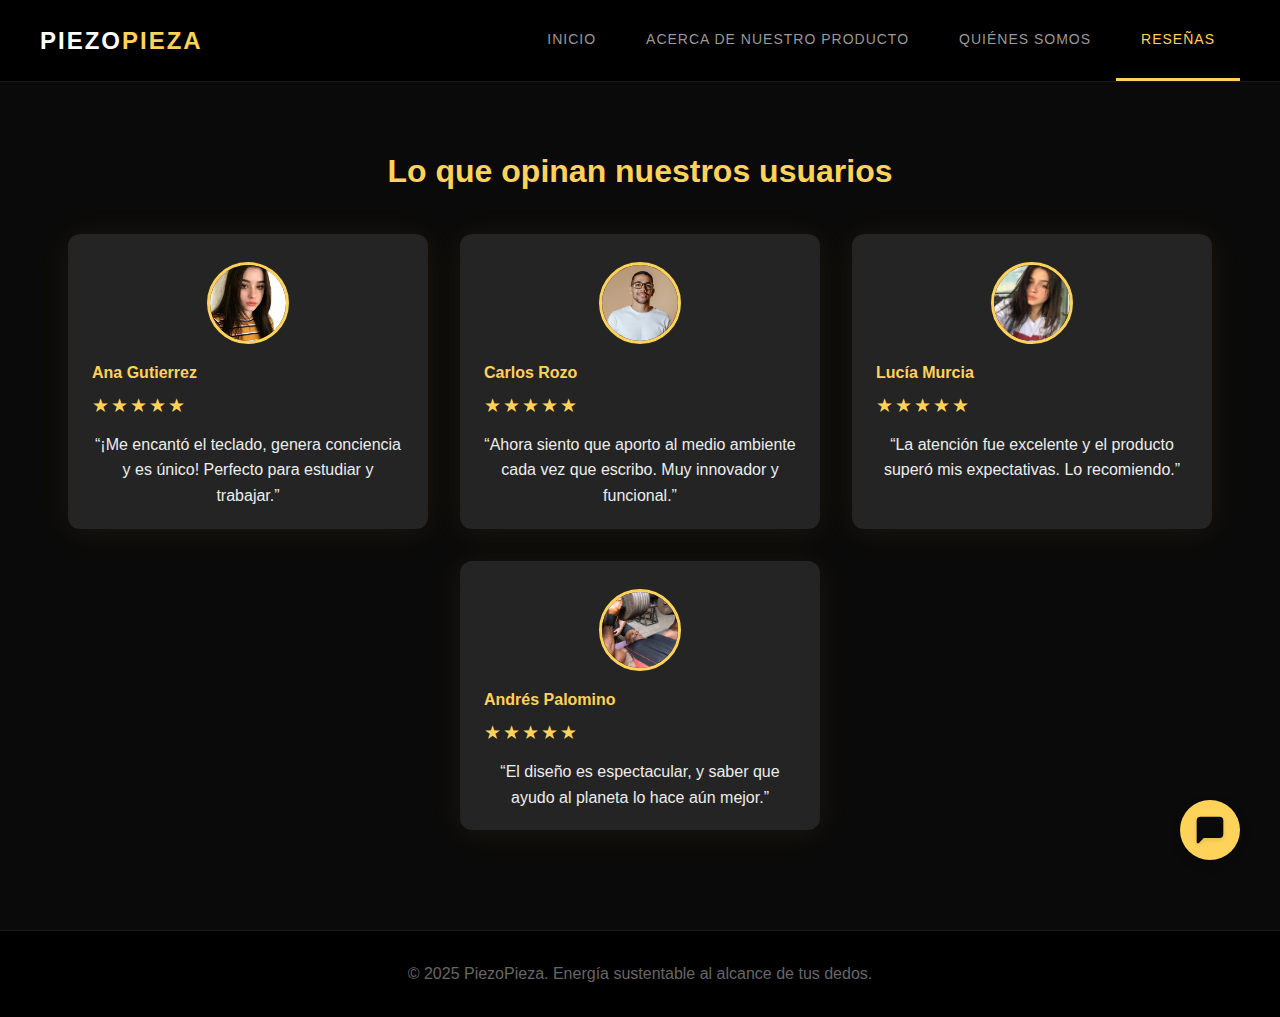
<file: comunidad.html>
<!DOCTYPE html>
<html lang="es">
<head>
    <meta charset="UTF-8">
    <meta name="viewport" content="width=device-width, initial-scale=1.0">
    <title>Reseñas - PiezoPieza</title>
    <link rel="stylesheet" href="Styles/Styles.css">
    <style>
        main {
            padding: 40px 0 20px 0;
        }
        .reseñas-titulo {
            color: #FFD25A;
            text-align: center;
            margin-top: 24px;
            font-size: 2rem;
        }
        .reseñas-lista {
            display: flex;
            flex-wrap: wrap;
            justify-content: center;
            gap: 32px;
            margin-top: 36px;
        }
        .reseña {
            background: #242424;
            border-radius: 12px;
            padding: 28px 24px 20px 24px;
            max-width: 360px;
            min-width: 260px;
            display: flex;
            flex-direction: column;
            align-items: center;
            box-shadow: 0 3px 32px rgba(255, 210, 90, 0.08);
        }
        .reseña-foto {
            width: 82px;
            height: 82px;
            object-fit: cover;
            border-radius: 50%;
            margin-bottom: 16px;
            border: 3px solid #FFD25A;
            background: #111;
        }
        .reseña-texto h4 {
            margin: 0;
            color: #FFD25A;
        }
        .reseña-texto p {
            color: #ededed;
            font-size: 1rem;
            margin: 10px 0 0 0;
            text-align: center;
        }
        .reseña-stars {
            margin: 6px 0 0 0;
            color: #FFD25A;
            font-size: 1.2rem;
            letter-spacing: 2px;
        }
    </style>
</head>
<body>
    <nav class="navbar">
        <div class="nav-container">
            <div class="logo">
                <h1>PIEZO<span class="highlight">PIEZA</span></h1>
            </div>
            <ul class="nav-menu">
                <li><a href="index.html">Inicio</a></li>
                <li><a href="producto.html">Acerca de nuestro producto</a></li>
                <li><a href="nosotros.html">Quiénes somos</a></li>
                <li><a href="comunidad.html" class="active">Reseñas</a></li>
            </ul>
        </div>
    </nav>
    <main>
        <h2 class="reseñas-titulo">Lo que opinan nuestros usuarios</h2>
        <div class="reseñas-lista">
            <div class="reseña">
                <img src="images/Ana gutierrez.jpg" alt="Usuario 1" class="reseña-foto">
                <div class="reseña-texto">
                    <h4>Ana Gutierrez</h4>
                    <div class="reseña-stars">★★★★★</div>
                    <p>“¡Me encantó el teclado, genera conciencia y es único! Perfecto para estudiar y trabajar.”</p>
                </div>
            </div>
            <div class="reseña">
                <img src="images/Carlos rozo.jpeg" alt="Usuario 2" class="reseña-foto">
                <div class="reseña-texto">
                    <h4>Carlos Rozo</h4>
                    <div class="reseña-stars">★★★★★</div>
                    <p>“Ahora siento que aporto al medio ambiente cada vez que escribo. Muy innovador y funcional.”</p>
                </div>
            </div>
            <div class="reseña">
                <img src="images/LuciaMurcia.jpg" alt="Usuario 3" class="reseña-foto">
                <div class="reseña-texto">
                    <h4>Lucía Murcia</h4>
                    <div class="reseña-stars">★★★★★</div>
                    <p>“La atención fue excelente y el producto superó mis expectativas. Lo recomiendo.”</p>
                </div>
            </div>
            <div class="reseña">
                <img src="images/Andres Palomino.jpg" alt="Usuario 4" class="reseña-foto">
                <div class="reseña-texto">
                    <h4>Andrés Palomino</h4>
                    <div class="reseña-stars">★★★★★</div>
                    <p>“El diseño es espectacular, y saber que ayudo al planeta lo hace aún mejor.”</p>
                </div>
            </div>
            <!-- Puedes copiar y pegar más bloqs .reseña arriba -->
        </div>
    </main>
    <footer>
        <p>&copy; 2025 PiezoPieza. Energía sustentable al alcance de tus dedos.</p>
    </footer>
    <!-- Chat Flotante -->
    <script src="js/chatbot-flotante.js"></script>
</body>
</html>
</file>
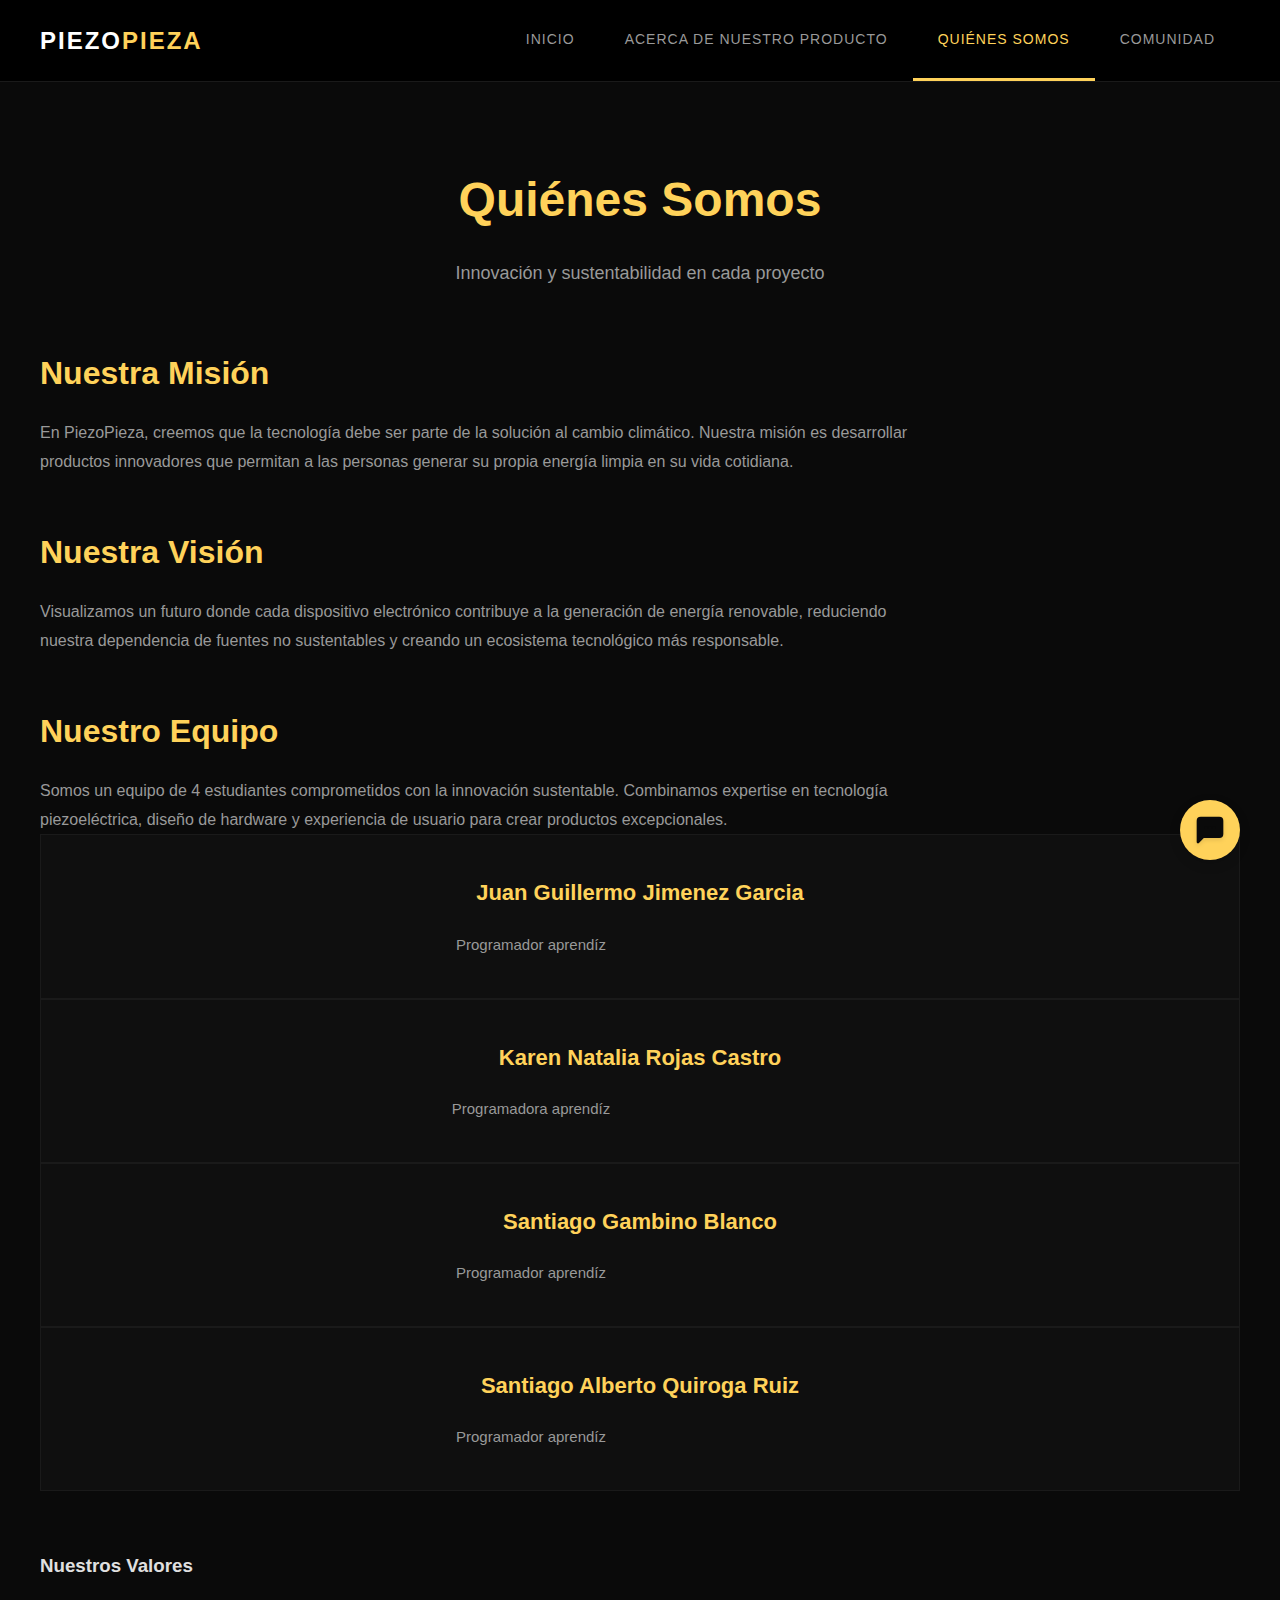
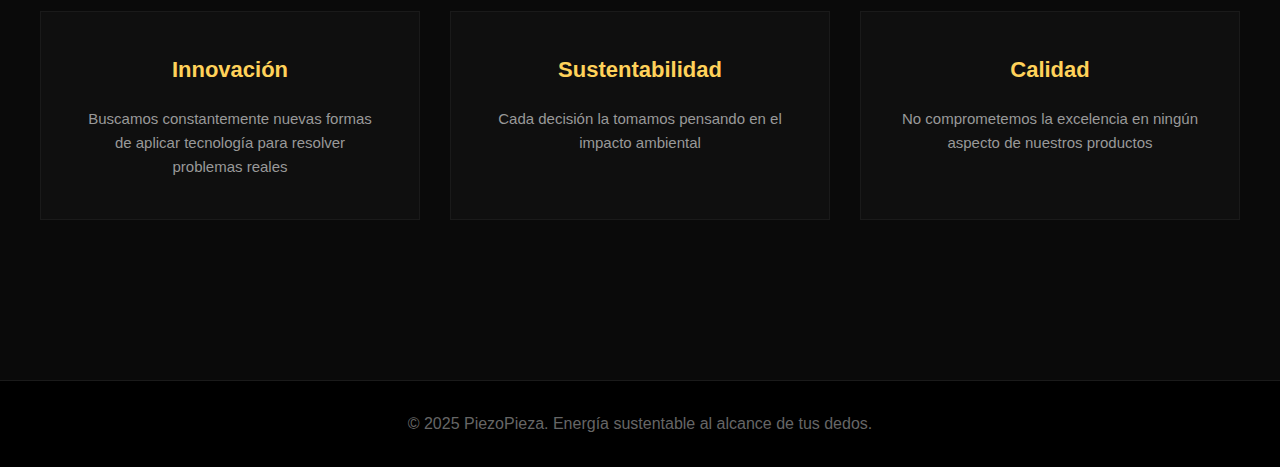
<file: nosotros.html>
<!DOCTYPE html>
<html lang="es">
<head>
    <meta charset="UTF-8">
    <meta name="viewport" content="width=device-width, initial-scale=1.0">
    <title>Quiénes Somos - PiezoPieza</title>
    <link rel="stylesheet" href="Styles/Styles.css">
</head>
<body>
    <nav class="navbar">
        <div class="nav-container">
            <div class="logo">
                <h1>PIEZO<span class="highlight">PIEZA</span></h1>
            </div>
            <ul class="nav-menu">
                <li><a href="index.html">Inicio</a></li>
                <li><a href="producto.html">Acerca de nuestro producto</a></li>
                <li><a href="nosotros.html" class="active">Quiénes somos</a></li>
                <li><a href="comunidad.html">Comunidad</a></li>
            </ul>
        </div>
    </nav>

    <main>
        <section class="page-header">
            <h2>Quiénes Somos</h2>
            <p>Innovación y sustentabilidad en cada proyecto</p>
        </section>

        <section class="about-content">
            <div class="about-section">
                <h3>Nuestra Misión</h3>
                <p>En PiezoPieza, creemos que la tecnología debe ser parte de la solución al cambio climático. Nuestra misión es desarrollar productos innovadores que permitan a las personas generar su propia energía limpia en su vida cotidiana.</p>
            </div>

            <div class="about-section">
                <h3>Nuestra Visión</h3>
                <p>Visualizamos un futuro donde cada dispositivo electrónico contribuye a la generación de energía renovable, reduciendo nuestra dependencia de fuentes no sustentables y creando un ecosistema tecnológico más responsable.</p>
            </div>

            <div class="about-section">
                <h3>Nuestro Equipo</h3>
                <p>Somos un equipo de 4 estudiantes comprometidos con la innovación sustentable. Combinamos expertise en tecnología piezoeléctrica, diseño de hardware y experiencia de usuario para crear productos excepcionales.</p>
                <div class="value-card">
                        <h4>Juan Guillermo Jimenez Garcia</h4>
                        <p>Programador aprendíz</p>
                    </div>
                <div class="value-card">
                        <h4>Karen Natalia Rojas Castro</h4>
                        <p>Programadora aprendíz</p>
                    </div>
                <div class="value-card">
                        <h4>Santiago Gambino Blanco</h4>
                        <p>Programador aprendíz</p>
                    </div>
                <div class="value-card">
                        <h4>Santiago Alberto Quiroga Ruiz</h4>
                        <p>Programador aprendíz</p>
                    </div>
            </div>
            <div class="values-section">
                <h3>Nuestros Valores</h3>
                <div class="values-grid">
                    <div class="value-card">
                        <h4>Innovación</h4>
                        <p>Buscamos constantemente nuevas formas de aplicar tecnología para resolver problemas reales</p>
                    </div>
                    <div class="value-card">
                        <h4>Sustentabilidad</h4>
                        <p>Cada decisión la tomamos pensando en el impacto ambiental</p>
                    </div>
                    <div class="value-card">
                        <h4>Calidad</h4>
                        <p>No comprometemos la excelencia en ningún aspecto de nuestros productos</p>
                    </div>
                </div>
            </div>
        </section>
    </main>

    <footer>
        <p>&copy; 2025 PiezoPieza. Energía sustentable al alcance de tus dedos.</p>
    </footer>

    <!-- Chat Flotante -->
    <script src="js/chatbot-flotante.js"></script>

</body>
</html>
</file>
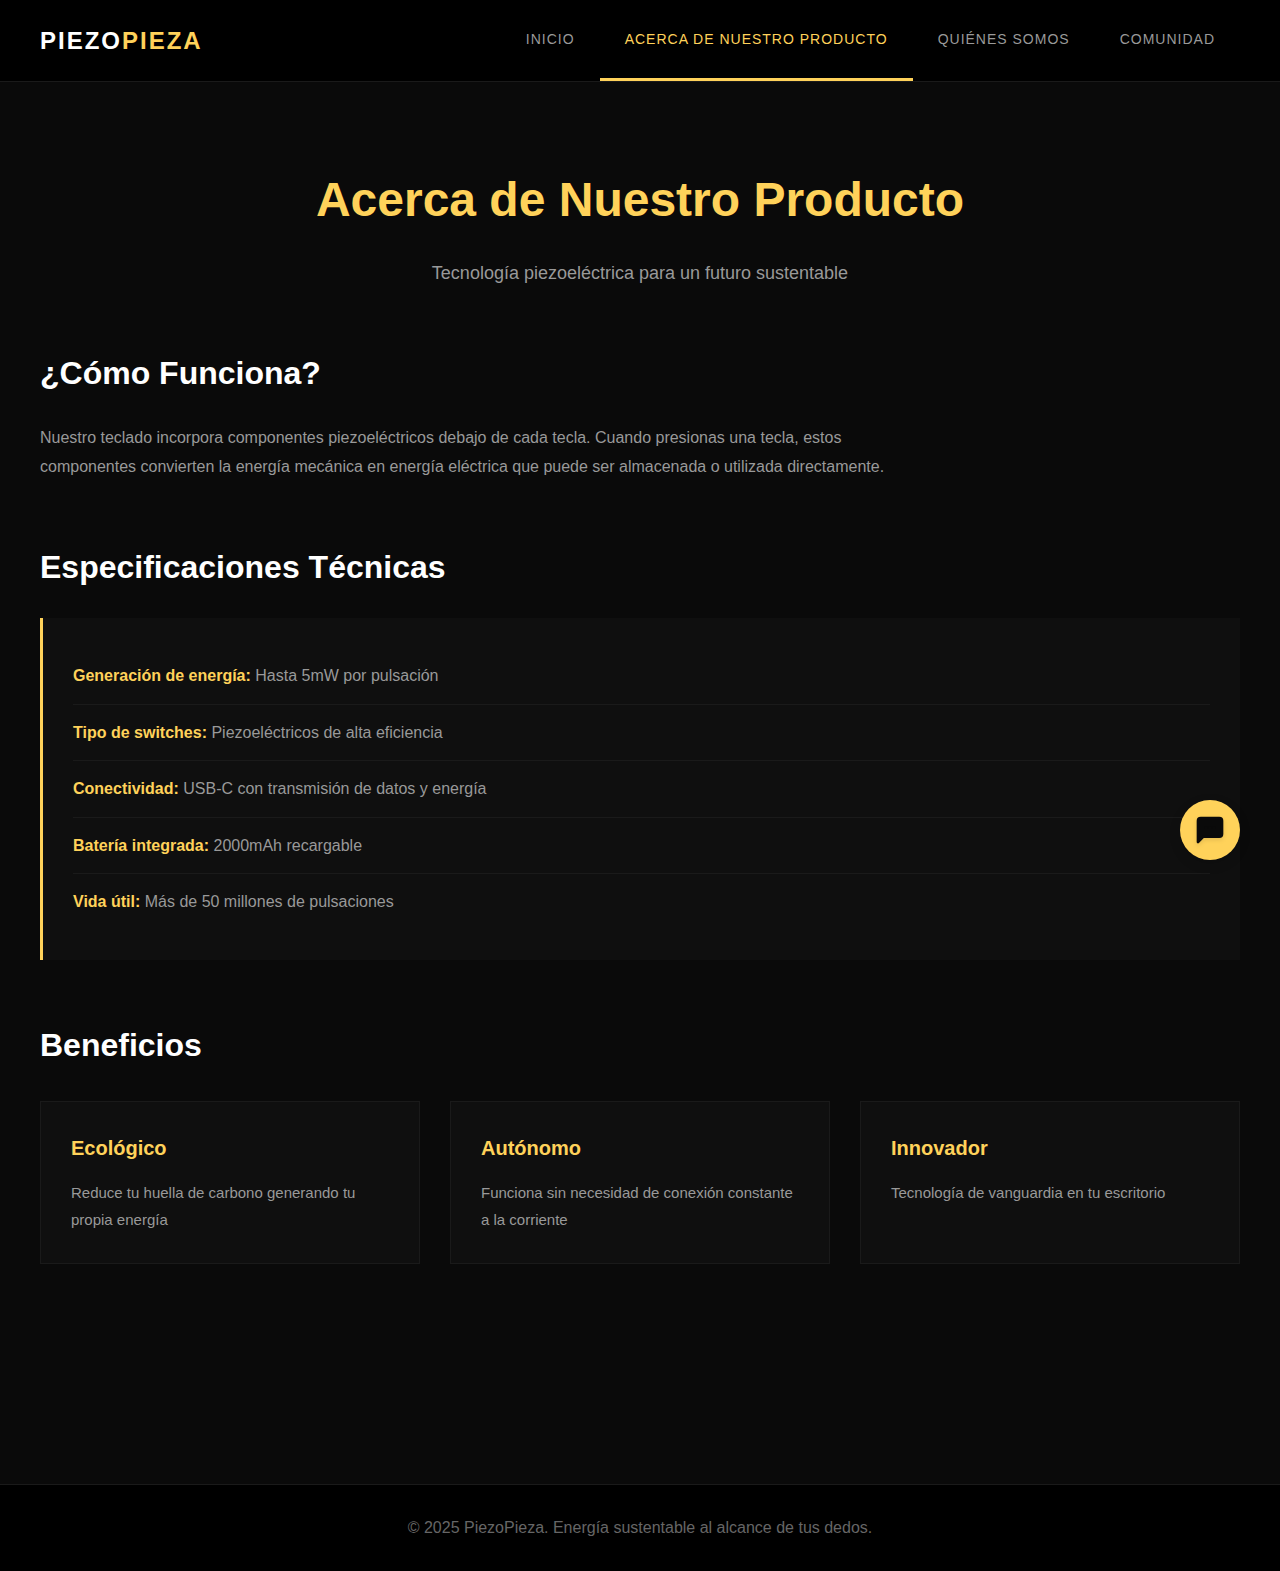
<file: producto.html>
<!DOCTYPE html>
<html lang="es">
<head>
    <meta charset="UTF-8">
    <meta name="viewport" content="width=device-width, initial-scale=1.0">
    <title>Acerca de Nuestro Producto - PiezoPieza</title>
    <link rel="stylesheet" href="Styles/Styles.css">
</head>
<body>
    <nav class="navbar">
        <div class="nav-container">
            <div class="logo">
                <h1>PIEZO<span class="highlight">PIEZA</span></h1>
            </div>
            <ul class="nav-menu">
                <li><a href="index.html">Inicio</a></li>
                <li><a href="producto.html" class="active">Acerca de nuestro producto</a></li>
                <li><a href="nosotros.html">Quiénes somos</a></li>
                <li><a href="comunidad.html">Comunidad</a></li>
            </ul>
        </div>
    </nav>

    <main>
        <section class="page-header">
            <h2>Acerca de Nuestro Producto</h2>
            <p>Tecnología piezoeléctrica para un futuro sustentable</p>
        </section>

        <section class="product-details">
            <div class="detail-section">
                <h3>¿Cómo Funciona?</h3>
                <p>Nuestro teclado incorpora componentes piezoeléctricos debajo de cada tecla. Cuando presionas una tecla, estos componentes convierten la energía mecánica en energía eléctrica que puede ser almacenada o utilizada directamente.</p>
            </div>

            <div class="detail-section">
                <h3>Especificaciones Técnicas</h3>
                <ul class="specs-list">
                    <li><strong>Generación de energía:</strong> Hasta 5mW por pulsación</li>
                    <li><strong>Tipo de switches:</strong> Piezoeléctricos de alta eficiencia</li>
                    <li><strong>Conectividad:</strong> USB-C con transmisión de datos y energía</li>
                    <li><strong>Batería integrada:</strong> 2000mAh recargable</li>
                    <li><strong>Vida útil:</strong> Más de 50 millones de pulsaciones</li>
                </ul>
            </div>

            <div class="detail-section">
                <h3>Beneficios</h3>
                <div class="benefits-grid">
                    <div class="benefit-item">
                        <h4>Ecológico</h4>
                        <p>Reduce tu huella de carbono generando tu propia energía</p>
                    </div>
                    <div class="benefit-item">
                        <h4>Autónomo</h4>
                        <p>Funciona sin necesidad de conexión constante a la corriente</p>
                    </div>
                    <div class="benefit-item">
                        <h4>Innovador</h4>
                        <p>Tecnología de vanguardia en tu escritorio</p>
                    </div>
                </div>
            </div>
        </section>
    </main>

    <footer>
        <p>&copy; 2025 PiezoPieza. Energía sustentable al alcance de tus dedos.</p>
    </footer>
    <!-- Chat Flotante -->
    <script src="js/chatbot-flotante.js"></script>

</body>
</html>
</file>
<file: Styles/Styles.css>
/* Estilos globales */
* {
    margin: 0;
    padding: 0;
    box-sizing: border-box;
}

body {
    font-family: 'Segoe UI', Tahoma, Geneva, Verdana, sans-serif;
    background-color: #0a0a0a;
    color: #e0e0e0;
    line-height: 1.6;
}

/* Navegación - Estilo Razer */
.navbar {
    background-color: #000000;
    padding: 0;
    position: sticky;
    top: 0;
    z-index: 1000;
    border-bottom: 1px solid #1a1a1a;
}

.nav-container {
    max-width: 1400px;
    margin: 0 auto;
    display: flex;
    justify-content: space-between;
    align-items: center;
    padding: 0 40px;
}

.logo h1 {
    font-size: 24px;
    font-weight: 700;
    letter-spacing: 2px;
    color: #ffffff;
    padding: 20px 0;
}

.logo .highlight {
    color: #FFD25A;
}

.nav-menu {
    display: flex;
    list-style: none;
    gap: 0;
}

.nav-menu li a {
    display: block;
    padding: 28px 25px;
    text-decoration: none;
    color: #999999;
    font-size: 14px;
    font-weight: 500;
    text-transform: uppercase;
    letter-spacing: 1px;
    transition: all 0.3s ease;
    border-bottom: 3px solid transparent;
}

.nav-menu li a:hover,
.nav-menu li a.active {
    color: #FFD25A;
    border-bottom: 3px solid #FFD25A;
}

/* Hero Section */
main {
    max-width: 1400px;
    margin: 0 auto;
    padding: 0 40px;
}

.hero {
    display: grid;
    grid-template-columns: 1fr 1fr;
    gap: 60px;
    align-items: center;
    min-height: 600px;
    padding: 80px 0;
}

.hero-content h2 {
    font-size: 56px;
    font-weight: 700;
    margin-bottom: 10px;
    line-height: 1.1;
}

.hero-content h3 {
    font-size: 56px;
    font-weight: 700;
    color: #FFD25A;
    margin-bottom: 30px;
    line-height: 1.1;
}

.hero-content p {
    font-size: 18px;
    color: #999999;
    margin-bottom: 40px;
    max-width: 500px;
}

.btn-primary {
    display: inline-block;
    background-color: #FFD25A;
    color: #000000;
    padding: 16px 50px;
    text-decoration: none;
    font-weight: 700;
    text-transform: uppercase;
    letter-spacing: 1px;
    font-size: 14px;
    transition: all 0.3s ease;
    border: 2px solid #FFD25A;
}

.btn-primary:hover {
    background-color: transparent;
    color: #FFD25A;
}

.hero-image {
    display: flex;
    justify-content: center;
    align-items: center;
}


.keyboard-placeholder {
    width: 100%;
    height: 400px;
    background: linear-gradient(135deg, #1a1a1a 0%, #0a0a0a 100%);
    border-radius: 10px;
    display: flex;
    justify-content: center;
    align-items: center;
    border: 2px solid #FFD25A;
    box-shadow: 0 0 30px rgba(255, 210, 90, 0.3);
}

.keyboard-visual {
    width: 80%;
    height: 60%;
    background: #0a0a0a;
    border-radius: 5px;
    border: 1px solid #333333;
}

/* Features Section */
.features {
    display: grid;
    grid-template-columns: repeat(3, 1fr);
    gap: 30px;
    padding: 60px 0;
}

.feature-card {
    background-color: #0f0f0f;
    padding: 40px 30px;
    border: 1px solid #1a1a1a;
    transition: all 0.3s ease;
}

.feature-card:hover {
    border-color: #FFD25A;
    transform: translateY(-5px);
}

.feature-card h4 {
    font-size: 20px;
    margin-bottom: 15px;
    color: #FFD25A;
}

.feature-card p {
    color: #999999;
    font-size: 15px;
}

/* Page Header */
.page-header {
    text-align: center;
    padding: 80px 0 60px;
}

.page-header h2 {
    font-size: 48px;
    font-weight: 700;
    margin-bottom: 20px;
    color: #FFD25A;
}

.page-header p {
    font-size: 18px;
    color: #999999;
}

/* Product Details */
.product-details {
    padding-bottom: 80px;
}

.detail-section {
    margin-bottom: 60px;
}

.detail-section h3 {
    font-size: 32px;
    margin-bottom: 25px;
    color: #ffffff;
}

.detail-section p {
    font-size: 16px;
    color: #999999;
    line-height: 1.8;
    max-width: 900px;
}

.specs-list {
    list-style: none;
    padding: 30px;
    background-color: #0f0f0f;
    border-left: 3px solid #FFD25A;
}

.specs-list li {
    padding: 15px 0;
    color: #999999;
    font-size: 16px;
    border-bottom: 1px solid #1a1a1a;
}

.specs-list li:last-child {
    border-bottom: none;
}

.specs-list strong {
    color: #FFD25A;
}

.benefits-grid {
    display: grid;
    grid-template-columns: repeat(3, 1fr);
    gap: 30px;
    margin-top: 30px;
}

.benefit-item {
    background-color: #0f0f0f;
    padding: 30px;
    border: 1px solid #1a1a1a;
}

.benefit-item h4 {
    color: #FFD25A;
    margin-bottom: 15px;
    font-size: 20px;
}

.benefit-item p {
    color: #999999;
    font-size: 15px;
}

/* About Content */
.about-content {
    padding-bottom: 80px;
}

.about-section {
    margin-bottom: 50px;
}

.about-section h3 {
    font-size: 32px;
    margin-bottom: 20px;
    color: #FFD25A;
}

.about-section p {
    font-size: 16px;
    color: #999999;
    line-height: 1.8;
    max-width: 900px;
}

.values-section {
    margin-top: 60px;
}

.values-grid {
    display: grid;
    grid-template-columns: repeat(3, 1fr);
    gap: 30px;
    margin-top: 30px;
}

.value-card {
    background-color: #0f0f0f;
    padding: 40px;
    border: 1px solid #1a1a1a;
    text-align: center;
    transition: all 0.3s ease;
}

.value-card:hover {
    border-color: #FFD25A;
}

.value-card h4 {
    color: #FFD25A;
    margin-bottom: 20px;
    font-size: 22px;
}

.value-card p {
    color: #999999;
    font-size: 15px;
}

/* Community Content */
.community-content {
    padding-bottom: 80px;
}

.stats-intro {
    margin-bottom: 50px;
}

.stats-intro h3 {
    font-size: 32px;
    margin-bottom: 20px;
    color: #ffffff;
}

.stats-intro p {
    font-size: 16px;
    color: #999999;
    line-height: 1.8;
}

.grafana-container {
    margin-bottom: 60px;
}

.grafana-panel {
    margin-bottom: 40px;
    background-color: #0f0f0f;
    padding: 30px;
    border: 1px solid #1a1a1a;
}

.grafana-panel h4 {
    font-size: 24px;
    margin-bottom: 20px;
    color: #FFD25A;
}

.grafana-embed {
    background-color: #000000;
    border: 1px solid #FFD25A;
    min-height: 400px;
    display: flex;
    justify-content: center;
    align-items: center;
}

.grafana-embed iframe {
    border: none;
}

.community-stats {
    display: grid;
    grid-template-columns: repeat(3, 1fr);
    gap: 30px;
}

.stat-card {
    background-color: #0f0f0f;
    padding: 40px;
    text-align: center;
    border: 1px solid #1a1a1a;
}

.stat-card h3 {
    font-size: 48px;
    color: #FFD25A;
    margin-bottom: 10px;
    font-weight: 700;
}

.stat-card p {
    color: #999999;
    font-size: 16px;
    text-transform: uppercase;
    letter-spacing: 1px;
}

/* Footer */
footer {
    background-color: #000000;
    text-align: center;
    padding: 30px;
    color: #666666;
    border-top: 1px solid #1a1a1a;
    margin-top: 80px;
}

/* Responsive */
@media (max-width: 968px) {
    .hero {
        grid-template-columns: 1fr;
        padding: 40px 0;
    }
    
    .features,
    .benefits-grid,
    .values-grid,
    .community-stats {
        grid-template-columns: 1fr;
    }
    
    .nav-menu {
        flex-direction: column;
        gap: 0;
    }
    
    .nav-menu li a {
        padding: 15px 25px;
    }
}
</file>
